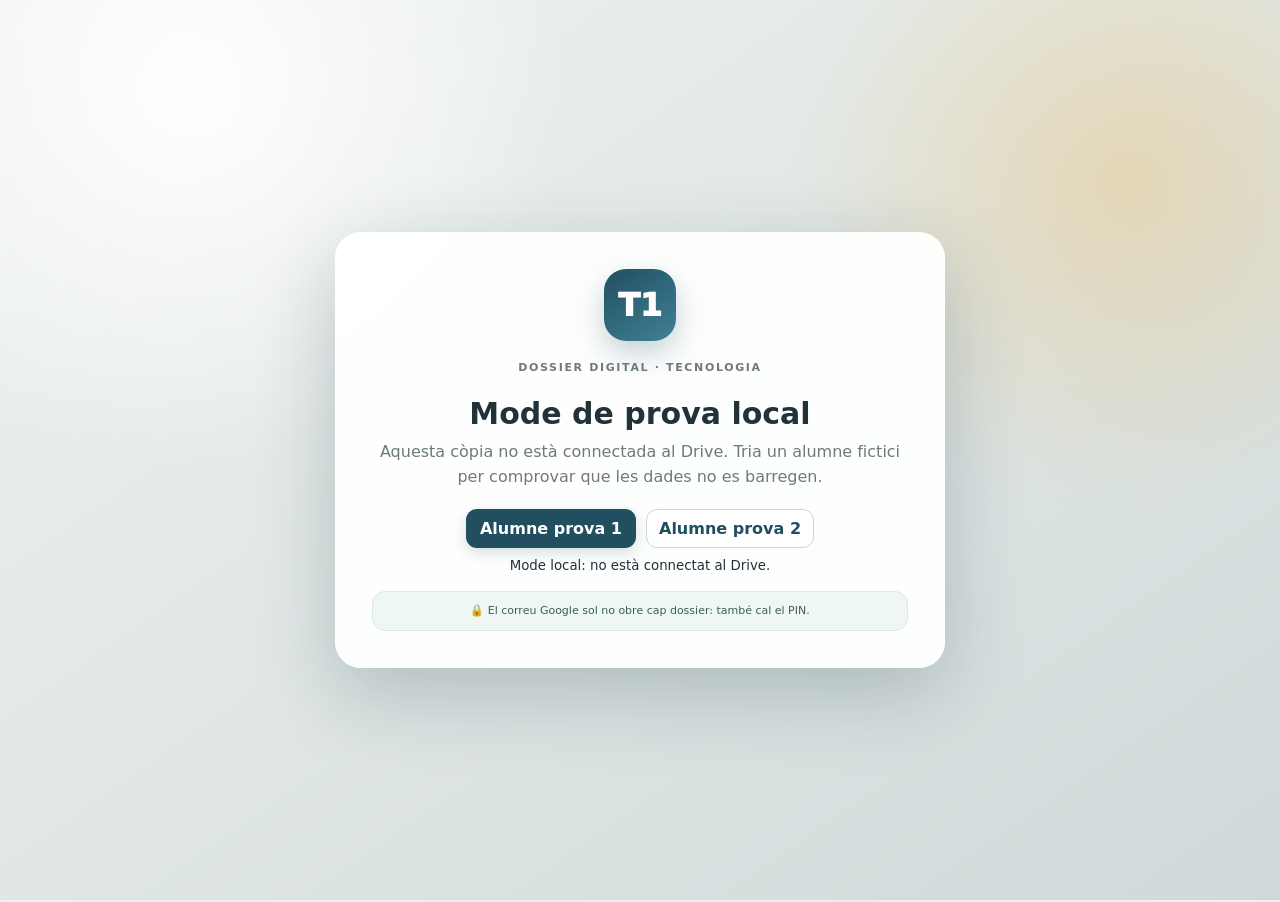
<file: index.html>
<!doctype html>
<html lang="ca">
<head>
  <meta charset="utf-8">
  <meta name="viewport" content="width=device-width, initial-scale=1">
  <meta name="theme-color" content="#1f4d5f">
  <meta name="description" content="Dossier Digital de Tecnologia · 1r ESO · Institut Icària">
  <title>Dossier Digital · Tecnologia 1r ESO</title>
</head>
<body>
  <div id="boot" style="min-height:100vh;display:grid;place-items:center;font-family:system-ui;background:#eef2ef;color:#213238">
    <div style="text-align:center"><h1>Carregant el Dossier Digital…</h1><p>Preparant la interfície.</p><div id="bootError" hidden></div></div>
  </div>
  <script>
    window.DOSSIER_ASSET_BASE="./";
    window.DOSSIER_CACHE_BUST="5.4.1";
  </script>
  <script src="loader.js?v=5.4.1"></script>
</body>
</html>
</file>
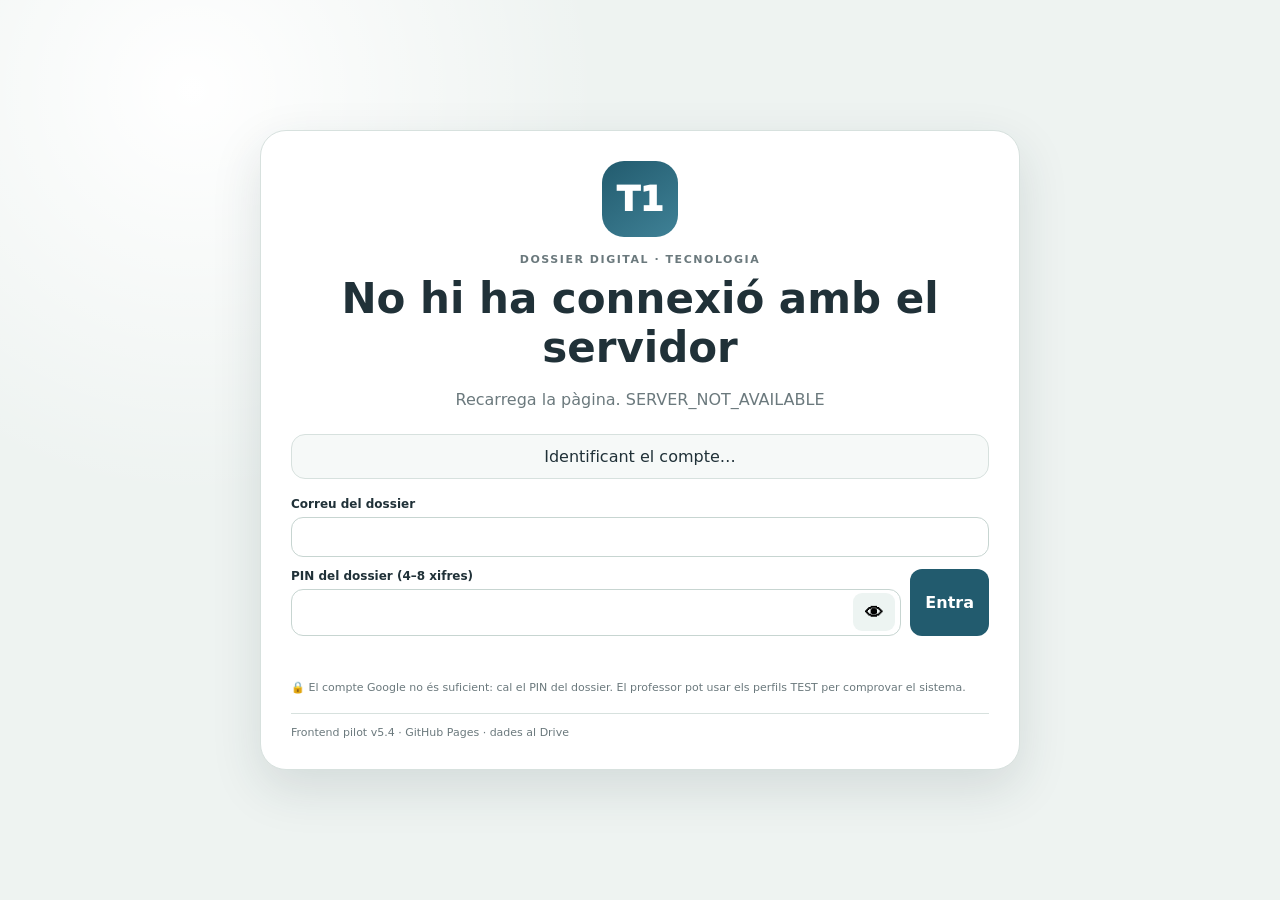
<file: pilot.html>
<!doctype html>
<html lang="ca">
<head><meta charset="utf-8"><meta name="viewport" content="width=device-width,initial-scale=1"><title>Dossier Digital · Prova GitHub</title><link rel="stylesheet" href="pilot.css?v=1"></head>
<body>
<div class="wrap"><main class="card">
  <div class="logo">T1</div><div class="eyebrow">DOSSIER DIGITAL · TECNOLOGIA</div>
  <section id="loginView">
    <h1 id="title">Obre el teu dossier</h1><p class="lead" id="lead">GitHub serveix la interfície; Apps Script valida el PIN i parla amb el Drive.</p>
    <div class="account" id="account">Identificant el compte…</div>
    <div class="form">
      <label class="field">Correu del dossier<input id="email" autocomplete="username"></label>
      <div class="pinrow">
        <label class="field">PIN del dossier (4–8 xifres)<span class="pinwrap"><input id="pin" type="password" inputmode="numeric" maxlength="8" autocomplete="current-password"><button id="eye" class="eye" type="button" title="Mostra el PIN">👁</button></span></label>
        <button id="login" class="primary" type="button">Entra</button>
      </div>
      <div id="setup" class="setup hidden">Aquest dossier encara no té PIN.<div class="row" style="margin-top:8px"><button id="createPin" class="primary" type="button">Crea el PIN i entra</button><button id="cancelPin" class="secondary" type="button">Cancel·la</button></div></div>
      <div id="testButtons" class="testbuttons hidden"><button class="secondary" data-test="TEST001">🧪 TEST001</button><button class="secondary" data-test="TEST002">🧪 TEST002</button></div>
      <div id="message" class="message" aria-live="polite"></div>
      <div class="note">🔒 El compte Google no és suficient: cal el PIN del dossier. El professor pot usar els perfils TEST per comprovar el sistema.</div>
    </div>
  </section>
  <section id="workView" class="hidden">
    <div class="sessionbar"><div id="student"></div><button id="switch" class="secondary">⇄ Canvia d'usuari</button></div>
    <h1 style="text-align:left">Prova de guardat</h1><p class="lead" style="text-align:left">Escriu alguna cosa, desa-la, canvia d'usuari i torna. Si reapareix, GitHub → Apps Script → Drive funciona.</p>
    <label class="field">Text de prova<textarea id="text" placeholder="Ex.: PROVA DRIVE TEST001"></textarea></label>
    <div id="saveStatus" class="status">Preparat.</div>
    <div class="row"><button id="save" class="primary">☁ Desa al Drive</button></div>
  </section>
  <div class="dev">Frontend pilot v5.4 · GitHub Pages · dades al Drive</div>
</main></div>
<script src="pilot.js?v=1"></script>
</body></html>
</file>
<file: pilot.css>
:root{--ink:#203138;--muted:#6b797d;--brand:#225b6e;--brand2:#3f8196;--ok:#23734b;--warn:#a96c18;--bad:#a44444;--bg:#eef3f1;--card:#fff;--line:#d7e1de}
*{box-sizing:border-box}html,body{margin:0;min-height:100%;font-family:Inter,system-ui,-apple-system,Segoe UI,Roboto,Arial,sans-serif;color:var(--ink);background:radial-gradient(circle at 15% 10%,#fff,transparent 30%),var(--bg)}
button,input,textarea{font:inherit}button{cursor:pointer}.wrap{min-height:100vh;display:grid;place-items:center;padding:24px}.card{width:min(760px,96vw);background:var(--card);border:1px solid var(--line);border-radius:26px;padding:30px;box-shadow:0 18px 50px rgba(30,55,62,.13)}
.logo{width:76px;height:76px;border-radius:22px;background:linear-gradient(145deg,var(--brand),var(--brand2));color:#fff;display:grid;place-items:center;font-size:34px;font-weight:1000;margin:0 auto 16px}.eyebrow{text-align:center;letter-spacing:.14em;font-size:11px;font-weight:900;color:var(--muted)}h1{text-align:center;margin:8px 0 8px;font-size:clamp(28px,4vw,42px)}.lead{text-align:center;color:var(--muted);line-height:1.5;margin-bottom:22px}
.account{padding:12px 14px;border:1px solid var(--line);background:#f6f9f8;border-radius:14px;text-align:center;margin-bottom:18px}.account strong{display:block}.form{display:grid;gap:12px}.field{display:grid;gap:6px;font-size:12px;font-weight:850}.field input,.field textarea{width:100%;border:1px solid #c7d5d1;border-radius:12px;padding:12px 13px;background:#fff;color:var(--ink)}.field textarea{min-height:150px;resize:vertical;line-height:1.45}.pinrow{display:grid;grid-template-columns:minmax(0,1fr) auto;gap:9px}.pinwrap{position:relative}.pinwrap input{padding-right:54px;font-size:18px;font-weight:900;letter-spacing:.08em}.eye{position:absolute;right:6px;top:50%;transform:translateY(-50%);width:42px;height:38px;border:0;border-radius:9px;background:#edf4f2;font-size:18px}.primary,.secondary{border-radius:12px;padding:11px 15px;font-weight:900;border:0}.primary{background:var(--brand);color:#fff}.secondary{background:#fff;color:var(--brand);border:1px solid #cbd8d5}.row{display:flex;gap:9px;flex-wrap:wrap}.row>*{flex:0 0 auto}.message{min-height:20px;font-size:12px;color:var(--bad);line-height:1.4}.message.ok{color:var(--ok)}.setup{padding:12px;border-radius:12px;background:#fff8e4;border:1px solid #ead59b;font-size:12px}.hidden{display:none!important}
.sessionbar{display:flex;justify-content:space-between;align-items:center;gap:10px;flex-wrap:wrap;padding:12px 14px;background:#f3f7f6;border-radius:14px;margin-bottom:16px}.sessionbar small{color:var(--muted)}.status{padding:10px 12px;border-radius:12px;background:#f4f7f6;border:1px solid var(--line);font-size:12px;margin:12px 0}.status.ok{background:#edf8f1;border-color:#bfdfca;color:var(--ok)}.status.saving{background:#fff8e7;border-color:#ead7a8;color:var(--warn)}.status.bad{background:#fff0ef;border-color:#e8c2bf;color:var(--bad)}.testbuttons{display:flex;gap:8px;flex-wrap:wrap;margin-top:4px}.note{font-size:11px;color:var(--muted);line-height:1.45}.dev{margin-top:18px;border-top:1px solid var(--line);padding-top:12px;font-size:11px;color:var(--muted)}
@media(max-width:600px){.card{padding:22px}.pinrow{grid-template-columns:1fr}.pinrow>.primary{width:100%}}
</file>
